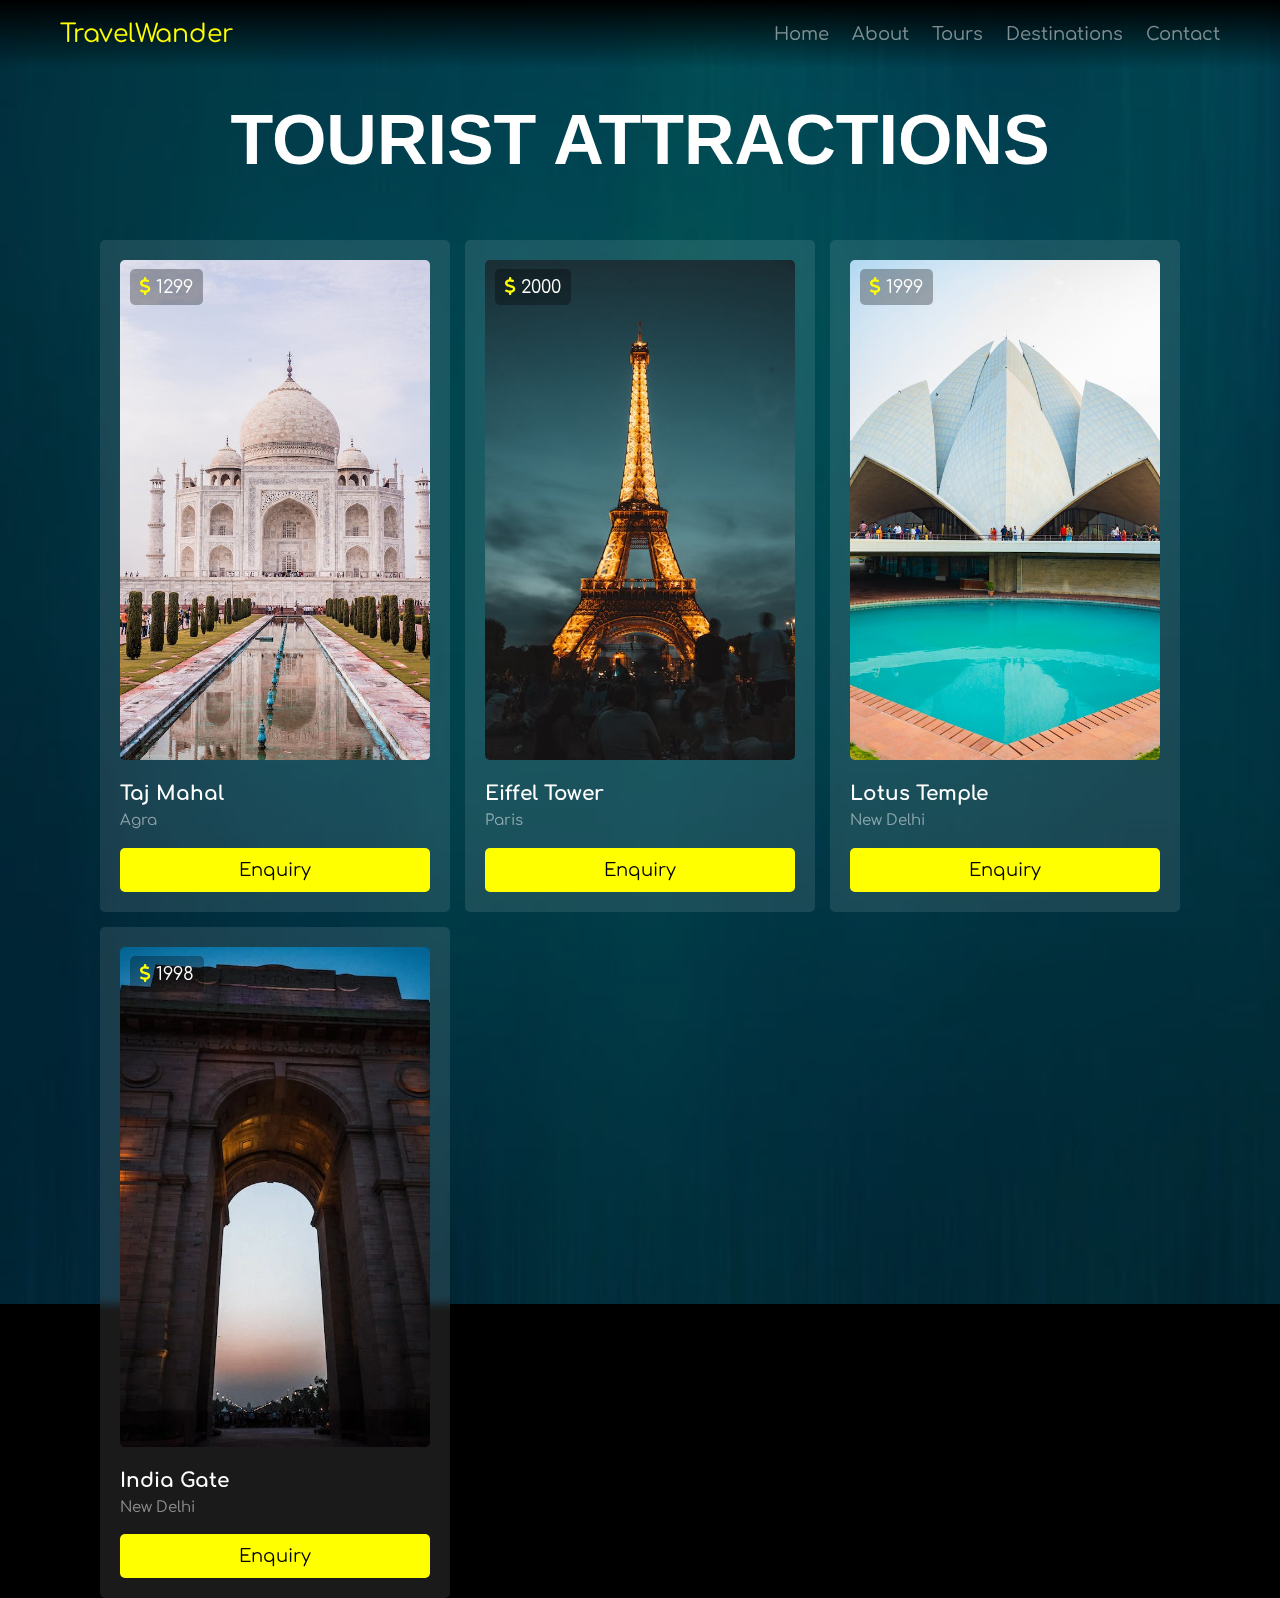
<file: tours.html>
<!DOCTYPE html>
<html lang="en">
<head>
    <meta charset="UTF-8">
    <meta name="viewport" content="width=device-width, initial-scale=1.0">
    <title>Tour</title>
   <!---- font awesom -->
   <link rel="stylesheet"href="https://cdnjs.cloudflare.com/ajax/libs/font-awesome/6.4.0/css/all.min.css">
   <link rel="stylesheet" href="stylein.css">

</head>
<body>

    <!-- header section starts -->
    <header class="header">
        <section class="flex">
            <a href="index.html" class="logo">TravelWander</a>
            <nav class="navbar">
                <a href="index.html">Home</a>
                <a href="about.html">About</a>
                <a href="tours.html">Tours</a>
                <a href="destinations.html">Destinations</a>
                <a href="contact.html">Contact</a>
                
                
                
            </nav>
            <div id="menu-btn" class="fas fa-bars"></div>
       
            </section>
        </section>
    </header>

    <!-- tours section starts -->
    <div class="container tours">
        <h1 class="heading">Tourist Attractions</h1>
     <sections class="grid">
        <div class="box">
            <div class="price"><i class="fas fa-dollar-sign"></i><span>1299</span></div>
                <img src="pexels-photo-7263897.jpeg"class="image"alt="">
                <h3 class="name">Taj Mahal </h3>
                <p class="address">agra</p>
                <a href="#" class="btn">enquiry</a>
        </div>

        <div class="box">
            <div class="price"><i class="fas fa-dollar-sign"></i><span>2000</span></div>
                <img src="pexels-photo-3214982.jpegtower.jpeg"class="image"alt="">
                <h3 class="name">Eiffel Tower </h3>
                <p class="address">Paris</p>
                <a href="#" class="btn">enquiry</a>
        </div>

        <div class="box">
            <div class="price"><i class="fas fa-dollar-sign"></i><span>1999</span></div>
                <img src="pexels-photo-4204690.jpeg"class="image"alt="">
                <h3 class="name">Lotus Temple </h3>
                <p class="address">New Delhi</p>
                <a href="#" class="btn">enquiry</a>
        </div>
        <div class="box">
            <div class="price"><i class="fas fa-dollar-sign"></i><span>1998</span></div>
                <img src="pexels-photo-16139383.webp"class="image"alt="">
                <h3 class="name">India Gate</h3>
                <p class="address">New Delhi</p>
                <a href="#" class="btn">enquiry</a>
        </div>



     </sections>
    </div>
</file>
<file: stylein.css>
@import url('https://fonts.googleapis.com/css2?family=Comfortaa:wght@300;400;500;600;700&display=swap');

:root{
   --main-color:#ff0;
   --light-white:rgba(255,255,255,.5);
   --light-black:rgba(0,0,0,.3);
   --light-bg:rgba(255,255,255,.1);
   --white:#fff;
   --black:#000;
}

*{
   font-family: 'Comfortaa', cursive;
   margin: 0; padding: 0;
   box-sizing: border-box;
   outline: none; border: none;
   text-decoration: none;
   text-transform: capitalize;
   scrollbar-color: var(--main-color) var(--black);
   scrollbar-width: thin;
}


html{
   font-size: 62.5%;
   overflow-x: hidden;
   scroll-behavior: smooth;
   scroll-padding-top: 5rem;
}

*::selection{
   background-color: var(--main-color);
   color: var(--black);
}

*::-webkit-scrollbar{
   height: .5rem;
   width:1rem;
}

*::-webkit-scrollbar-track{
   background-color: transparent;
}

*::-webkit-scrollbar-thumb{
   background-color:var(--main-color);
}

body{
   background-color: var(--black);
   overflow-x: hidden;
   /* padding-bottom: 7rem; */
}

.container{
   padding-top: 10rem;
}

section{
   margin: 0 auto;
   max-width: 1200px;
   padding: 2rem;
}

.heading{
   font-family: Verdana, Geneva, Tahoma, sans-serif;
   font-size: 7rem;
   color: var(--white);
   text-transform: uppercase;
   text-align: center;
   margin-bottom: 6rem;
}

.btn{
   display: block;
   border-radius: .5rem;
   padding: 1.2rem 3rem;
   background: var(--main-color);
   color: var(--black);
   cursor: pointer;
   text-align: center;
   width: 100%;
   font-size: 1.8rem;
   margin-top: 1rem;
   transition: .2s linear;
}

.btn:hover{
   background: var(--black);
   color: var(--white);
   transform: scale(1);
}

.header{
   position: fixed;
   top: 0; left: 0; right: 0;
   background: linear-gradient(0deg, transparent, var(--black));
   z-index: 1000;
}

.header .flex{
   display: flex;
   align-items: center;
   justify-content: space-between;
   gap: 1.5rem;
}

.header .flex .logo{
   font-size: 2.5rem;
   color: var(--main-color);
}

.header .flex .navbar a{
   margin-left: 2rem;
   font-size: 1.8rem;
   color: var(--light-white);
   transition: .2s linear;
}

.header .flex .navbar a:hover{
   color: var(--white);
}

#menu-btn{
   font-size: 2.5rem;
   cursor: pointer;
   color: var(--white);
   display: none;
}

.home{
   background: url('istockphoto-1044788646-170667a.webp') no-repeat rgba(0,0,0,.5);
   background-position: center;
   background-attachment: fixed;
   background-size: cover;
   background-blend-mode: multiply;
}

.home .flex{
   min-height: calc(100vh - 10rem);
   display: flex;
   align-items: center;
   justify-content: center;
}

.home .flex form{
   background-color: var(--light-bg);
   border-radius: .5rem;
   padding: 2rem;
   width: 50rem;
   backdrop-filter: blur(.6rem);
}

.home .flex form h3{
   font-size: 2.5rem;
   color: var(--white);
   padding-bottom: 1rem;
   text-align: center;
}

.home .flex form p{
   padding-top: 1rem;
   font-size: 1.7rem;
   color: var(--light-white);
}

.home .flex form .box{
   width: 100%;
   border-radius: .5rem;
   padding: 1.4rem;
   font-size: 1.8rem;
   color: var(--black);
   text-transform: none;
   background-image: linear-gradient(to right,rgba(0, 0, 0, 0.3) 90%,rgb(255, 255, 255) 10%);
   /* background: var(--light-black); */
   margin: 1rem 0;
}
.home .flex form .box1{
    width: 100%;
    border-radius: .5rem;
    padding: 1.4rem;
    font-size: 1.8rem;
    color: var(--black);
    text-transform: none;
    background-image: linear-gradient(to right,rgba(0, 0, 0, 0.3) 90%,rgb(255, 255, 255) 10%);
    /* background-color: rgba(0,0,0,.3); */
    /* background: var(--light-black); */
    margin: 1rem 0;
}
.home .flex form .box2{
    width: 100%;
    border-radius: .5rem;
    padding: 1.4rem;
    font-size: 1.8rem;
    color: var(--black);
    text-transform: none;
    background-image: linear-gradient(to right,rgba(0, 0, 0, 0.3) 100%,rgb(255, 255, 255) 10%);
    /* background-color: rgba(0,0,0,.3); */
    /* background: var(--light-black); */
    margin: 1rem 0;
}
.home .flex form .box3{
    width: 100%;
    border-radius: .5rem;
    padding: 1.4rem;
    font-size: 1.8rem;
    color: var(--black);
    text-transform: none;
    background-image: linear-gradient(to right,rgba(0, 0, 0, 0.3) 100%,rgb(255, 255, 255) 10%);
    /* background-color: rgba(0,0,0,.3); */
    /* background: var(--light-black); */
    margin: 1rem 0;
}
.home .flex form .box::placeholder{
   color: var(--light-white);
}

.about{
   background: url('istockphoto-455011625-612x612.jpgfinal3.jpg') no-repeat rgba(0,0,0,.5);
   background-position: center;
   background-attachment: fixed;
   background-size: cover;
   background-blend-mode: multiply;
}

.about .details{
   border-radius: .5rem;
   background: url('istockphoto-1124801586-612x612.jpg') no-repeat rgba(0,0,0,.5);
   background-position: center;
   background-attachment: fixed;
   background-size: cover;
   display: flex;
   align-items: center;
   justify-content: center;
   padding: 2rem;
   min-height: 70vh;
   border-radius: .5rem;
}

.about .details .box{
   width: 50rem;
   background-color: var(--light-bg);
   padding:3rem 2rem;
   text-align: center;
   backdrop-filter: blur(.5rem);
   border-radius: .5rem;
}

.about .details .box h3{
   padding-bottom: 1rem;
   font-size: 2.5rem;
   color: var(--white);
}

.about .details .box p{
   padding: 1rem 0;
   font-size: 1.5rem;
   color: var(--light-white);
   line-height: 2;
}

.about .details .box .btn{
   display: inline-block;
   width: auto;
}

.about .grid{
   display: grid;
   grid-template-columns: repeat(auto-fit, 30rem);
   align-items: flex-start;
   justify-content: center;
   gap: 1.5rem;
   margin-top: 3rem;
}

.about .grid .box{
   background-color: var(--light-bg);
   padding: 2rem;
   text-align: center;
   backdrop-filter: blur(.4rem);
   border-radius: .5rem;
}

.about .grid .box img{
   height: 20rem;
   transition: .2s linear;
}

.about .grid .box h3{
   padding: 2rem 0;
   font-size: 2rem;
   color: var(--black);
}

.about .grid .box p{
   line-height: 2;
   font-size: 1.5rem;
   color: var(--black);
}

.about .grid .box:hover{
   background-color: var(--light-black);
}

.about .grid .box:hover img{
   transform: scale(1.1);
}

.reviews{
   background: url('istockphoto-1060207458-612x612.jpgfin.jpg') no-repeat rgba(0,0,0,.5);
   background-position: center;
   background-attachment: fixed;
   background-size: cover;
   background-blend-mode: multiply;
}

.reviews .grid{
   display: grid;
   grid-template-columns: repeat(auto-fit, 35rem);
   align-items: flex-start;
   justify-content: center;
   gap: 1.5rem;
}

.reviews .grid .box{
   background-color: var(--light-bg);
   padding: 2rem;
   text-align: center;
   backdrop-filter: blur(.4rem);
   border-radius: .5rem;
}

.reviews .grid .box img{
   height: 8rem;
   width: 8rem;
   border-radius: 50%;
   object-fit: cover;
   margin-bottom: 1rem;
}

.reviews .grid .box h3{
   font-size: 2rem;
   color: var(--white);
}

.reviews .grid .box p{
   padding: 1rem 0;
   line-height: 2;
   color: var(--light-white);
   font-size: 1.5rem;
}

.reviews .grid .box .stars{
   margin-top: 1rem;
}

.reviews .grid .box .stars i{
   font-size: 1.8rem;
   color: var(--main-color);
}

.reviews .grid .box:hover{
   background-color: var(--light-black);
}

.tours{
   background: url('pexels-photo-2680270.webp') no-repeat rgba(0,0,0,.5);
   background-position: center;
   background-attachment: fixed;
   background-size: cover;
   background-blend-mode: multiply;
}

.tours .grid{
   display: grid;
   grid-template-columns: repeat(auto-fit, 35rem);
   align-items: flex-start;
   justify-content: center;
   gap: 1.5rem;
}

.tours .grid .box{
   background-color: var(--light-bg);
   padding: 2rem;
   backdrop-filter: blur(.4rem);
   border-radius: .5rem;
   position: relative;
}

.tours .grid .box .price{
   position: absolute;
   top: 2.9rem; left: 3rem;
   border-radius: .5rem;
   background: var(--light-black);
   font-size: 1.8rem;
   padding:.8rem 1rem;
}

.tours .grid .box .price i{
   color: var(--main-color);
   margin-right: .5rem;
}

.tours .grid .box .price span{
   color: var(--white);
}

.tours .grid .box .image{
   height: 50rem;
   width: 100%;
   object-fit: cover;
   border-radius: .5rem;
   margin-bottom: 2rem;
}

.tours .grid .box .name{
   font-size: 2rem;
   color: var(--white);
}

.tours .grid .box .address{
   font-size: 1.5rem;
   color: var(--light-white);
   line-height: 1.5;
   padding: .5rem 0;
}

.tours .grid .box:hover{
   background-color: var(--light-black);
}

.tours .grid .box:hover .price{
   background-color: var(--black);
}

.destinations{
   background: url('pexels-photo-1787035.jpeg') no-repeat rgba(0,0,0,.5);
   background-position: center;
   background-attachment: fixed;
   background-size: cover;
   background-blend-mode: multiply;
}

.destinations .grid{
   display: grid;
   grid-template-columns: repeat(auto-fit, 30rem);
   align-items: flex-start;
   justify-content: center;
   gap: 1.5rem;
}

.destinations .grid .box{
   position: relative;
   height: 40rem;
   overflow: hidden;
   border-radius: .5rem;
}

.destinations .grid .box img{
   height: 100%;
   width: 100%;
   object-fit: cover;
}

.destinations .grid .box h3{
   position: absolute;
   top: 0; left: 0;
   height: 100%;
   width: 100%;
   display: flex;
   align-items: center;
   justify-content: center;
   background-color: var(--light-black);
   backdrop-filter: blur(.4rem);
   transition: .2s linear;
   opacity: 0;
}

.destinations .grid .box h3 span{
   font-size: 2.5rem;
   color: var(--white);
}

.destinations .grid .box:hover h3{
   opacity: 1;
}

.contact{
   background: url('pexels-photo-1371360.jpegcont.jpeg') no-repeat rgba(0,0,0,.5);
   background-position: center;
   background-attachment: fixed;
   background-size: cover;
   background-blend-mode: multiply;
}

.contact .row{
   display: flex;
   flex-wrap: wrap;
   gap: 2rem;
}

.contact .row .map{
   width: 100%;
   flex: 1 1 40rem;
   padding: 2rem;
   background-color: var(--light-bg);
   border-radius: .5rem;
   backdrop-filter: blur(.4rem);
}

.contact .row form{
   flex: 1 1 40rem;
   padding: 2rem;
   background-color: var(--light-bg);
   border-radius: .5rem;
   backdrop-filter: blur(.4rem);
}

.contact .row form h3{
   text-align: center;
   font-size: 2.5rem;
   color: var(--white);
   padding-bottom: 1rem;
}

.contact .row form .box{
   width: 100%;
   margin: 1rem 0;
   border-radius: .5rem;
   background-color: var(--light-black);
   padding: 1.4rem;
   font-size: 1.8rem;
   color: var(--white);
   text-transform: none;
}

.contact .row form .box::placeholder{
   color: var(--light-white);
}

.contact .row form textarea{
   height: 15rem;
   resize: none;
}

.contact .grid{
   margin: 3rem 0;
   display: grid;
   grid-template-columns: repeat(auto-fit, 30rem);
   justify-content: center;
   gap: 1.5rem;
}

.contact .grid .box{
   padding:3rem 2rem;
   background-color: var(--light-bg);
   border-radius: .5rem;
   backdrop-filter: blur(.4rem);
   text-align: center;
}

.contact .grid .box i{
   height: 5rem;
   width: 6rem;
   line-height: 5rem;
   font-size: 2.5rem;
   background-color: var(--light-black);
   border-radius: .5rem;
   color: var(--white);
   margin-bottom: 1.5rem;
}

.contact .grid .box h3{
   padding: .5rem 0;
   font-size: 2rem;
   color: var(--main-color);
}

.contact .grid .box a{
   display: block;
   padding-top: 1rem;
   font-size: 1.6rem;
   color: var(--light-white);
   line-height: 1.5;
   text-transform: none;
}

.contact .grid .box a:hover{
   color:var(--white);
   text-decoration: underline;
}


.contact .credit{
   text-align: center;
   font-size: 2rem;
   padding-top: 1.5rem;
   padding-bottom: 2rem;
   color: var(--light-white);
}

.contact .credit span{
   color: var(--main-color);
}















/* media queries  */

@media (max-width:991px){

   html{
      font-size: 55%;
   }

   .heading{
      font-size: 6rem;
      margin-bottom: 3rem;
   }

}

@media (max-width:190px){

   #menu-btn{
      display: inline-block;
   }
   
   .header .flex{
      position: relative;
   }

   .header .flex .navbar{
      position: absolute;
      top: 100%; left: 2rem; right: 2rem;
      background-color: var(--light-black);
      backdrop-filter: blur(.4rem);
      border-radius: .5rem;
      transform: scale(0);
      transform-origin: top right;
      padding: 1.5rem .5rem;
   }

   .header .flex .navbar.active{
      transform: scale(1);
      transition: .2s linear;
   }

   .header .flex .navbar a{
      display: block;
      padding: 1rem;
      margin:.5rem 1rem;
      color: var(--white);
      border-radius: .5rem;
   }

   .header .flex .navbar a:hover{
      background-color: var(--light-bg);
   }

   .heading{
      font-size: 3rem;
   }

}

@media (max-width:450px){

   html{
      font-size: 50%;
   }

   .heading{
      font-size: 2.5rem;
   }

}
</file>
